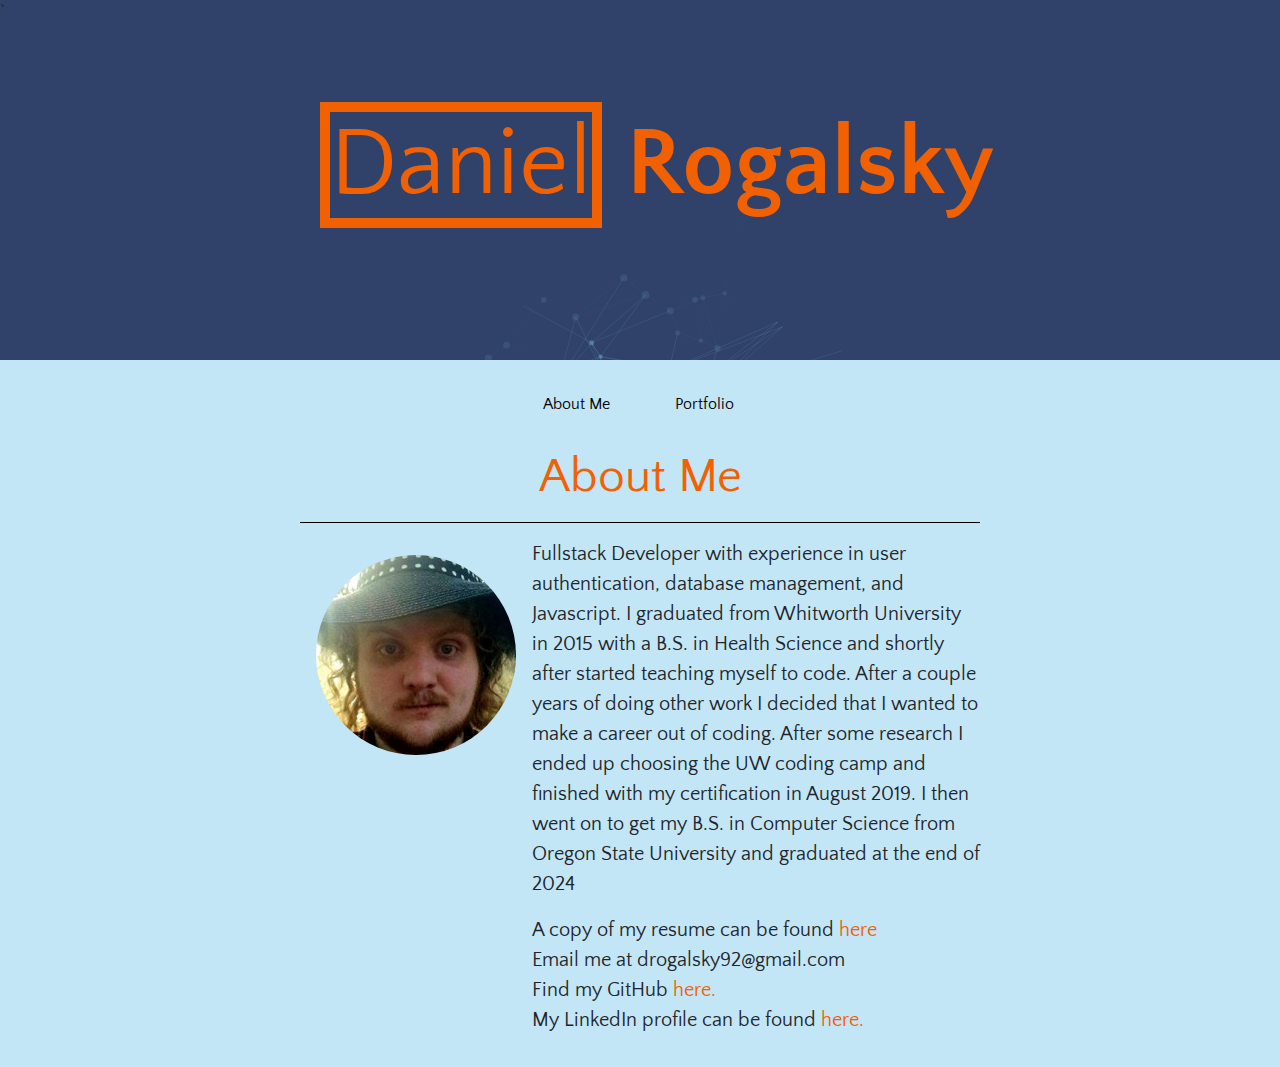
<file: index.html>
<!DOCTYPE html>
<html lang="en">

<head>
    <meta charset="UTF-8">
    <meta name="viewport" content="width=device-width, initial-scale=1.0">
    <meta http-equiv="X-UA-Compatible" content="ie=edge">
    <title>Daniel Rogalsky</title>
    <link href="https://fonts.googleapis.com/css?family=Quattrocento+Sans&display=swap" rel="stylesheet">
    <link rel="stylesheet" href="./assets/css/reset.css">
    <link rel="stylesheet" href="https://maxcdn.bootstrapcdn.com/bootstrap/4.0.0/css/bootstrap.min.css" integrity="sha384-Gn5384xqQ1aoWXA+058RXPxPg6fy4IWvTNh0E263XmFcJlSAwiGgFAW/dAiS6JXm" crossorigin="anonymous">
    <link rel="stylesheet" href="./assets/css/style.css">

</head>

<body>
    <header id="large-header" class="large-header">`
        <!-- add an animated header? that looks cool -->
        <h1 id="myName"><span class="boxed">Daniel</span> <span class="bold">Rogalsky</span></h1>
        <canvas id="animated_header" width="150" height="150"></canvas>

    </header>
    <navbar>
        <!-- switch between about and portfolio -->
        <ul>
            <li><a href="index.html">About Me</a></li>
            <li><a href="portfolio.html">Portfolio</a></li>
        </ul>
    </navbar>
    <section id="aboutMe" class="wrapper">
        <h1>About Me</h1>
        <hr>
        <div>
            <img src="assets/images/ProfilePicture.jpg" alt="Picture of me" id='profile'>

            <div class="content">
                <div>
                    <p>
                        Fullstack Developer with experience in user authentication, database management, and Javascript.
                        I graduated from Whitworth University in 2015 with a B.S. in Health Science and shortly after
                        started
                        teaching myself to code. After a couple years of doing other work I decided that I wanted to
                        make a
                        career out of coding. After some research I ended up choosing the UW coding camp and finished
                        with
                        my
                        certification in August 2019. I then went on to get my B.S. in Computer Science from Oregon State University and graduated at the end of 2024</p>
                    <ul>
                        <li>A copy of my resume can be found <a href="https://drive.google.com/file/d/1TeVRTvuqimwdga8R2l5uBbM6PEMBLIwZ/view?usp=sharing" target="_blank">here</a></li>
                        <li>Email me at drogalsky92@gmail.com</li>
                        <li>Find my GitHub <a href="https://github.com/DRogalsky" target="_blank">here.</a></li>
                        <li>My LinkedIn profile can be found <a
                                href="https://www.linkedin.com/in/daniel-rogalsky-6b0b40105/" target="_blank">here.</a></li>
                    </ul>
                </div>
            </div>
        </div>
    </section>
    <script src="./assets/scripts/TweenLite.min.js"></script>
    <script src="./assets/scripts/EasePack.min.js"></script>
    <script src="./assets/scripts/rAF.js"></script>
    <script src="./assets/scripts/animatedHeader.js"></script>
</body>

</html>
</file>
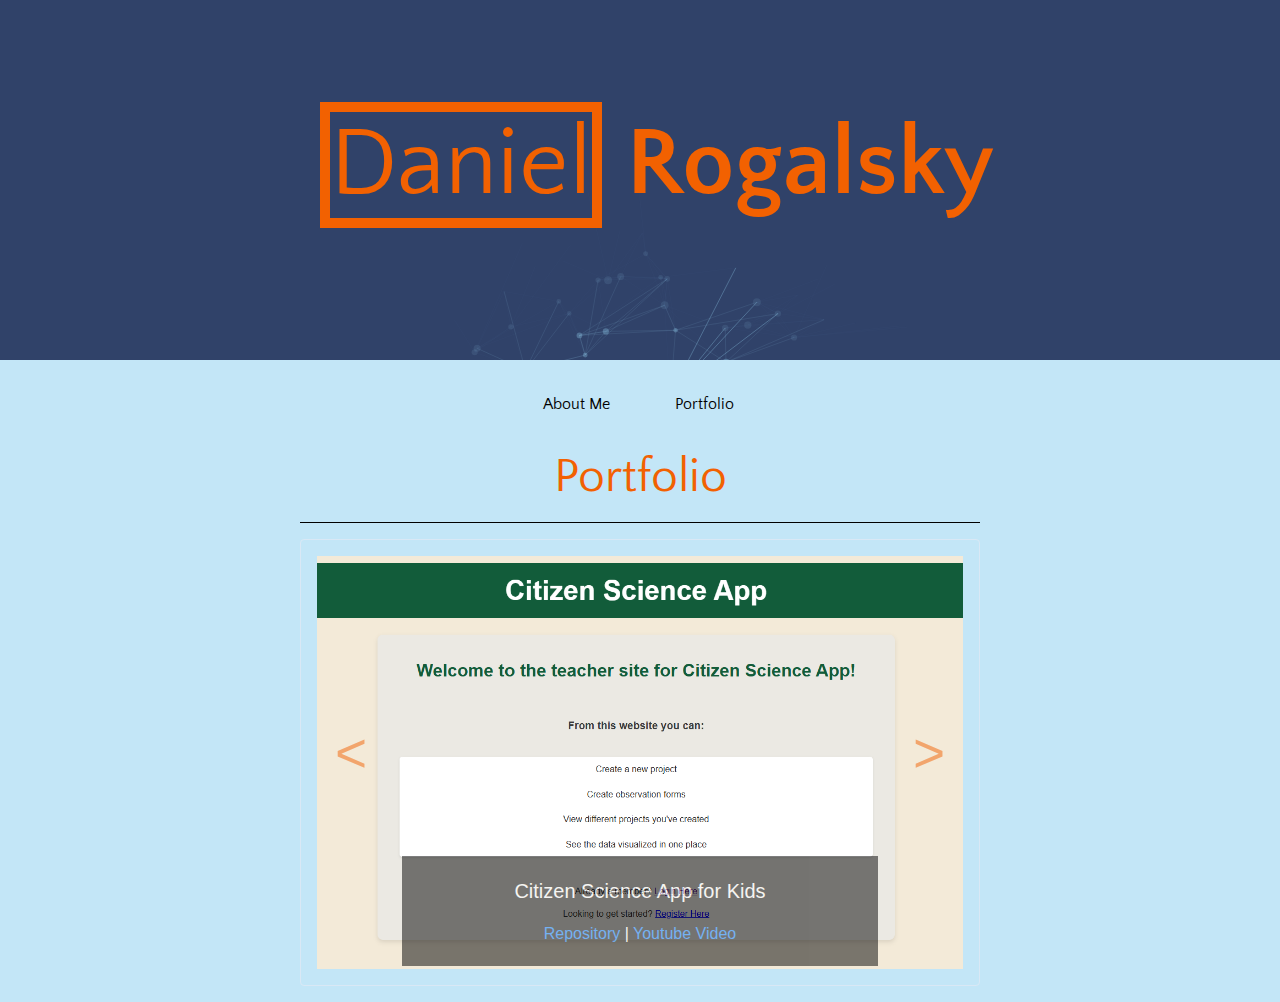
<file: portfolio.html>
<!DOCTYPE html>
<html lang="en">

<head>
    <meta charset="UTF-8">
    <meta name="viewport" content="width=device-width, initial-scale=1.0">
    <meta http-equiv="X-UA-Compatible" content="ie=edge">
    <title>Daniel Rogalsky</title>
    <link href="https://fonts.googleapis.com/css?family=Quattrocento+Sans&display=swap" rel="stylesheet">
    <link rel="stylesheet" href="./assets/css/reset.css">
    <link rel="stylesheet" href="https://maxcdn.bootstrapcdn.com/bootstrap/4.0.0/css/bootstrap.min.css"
        integrity="sha384-Gn5384xqQ1aoWXA+058RXPxPg6fy4IWvTNh0E263XmFcJlSAwiGgFAW/dAiS6JXm" crossorigin="anonymous">
    <link rel="stylesheet" href="./assets/css/style.css">

</head>

<body>
    <header id="large-header" class="large-header">
        <!-- add an animated header? that looks cool -->
        <h1 id="myName"><span class="boxed">Daniel</span> <span class="bold">Rogalsky</span></h1>
        <canvas id="animated_header" width="150" height="150"></canvas>

    </header>
    <navbar>
        <!-- switch between about and portfolio -->
        <ul>
            <li><a href="index.html">About Me</a></li>
            <li><a href="portfolio.html">Portfolio</a></li>
        </ul>
    </navbar>
    <section id="portfolio" class="wrapper">
        <h1>Portfolio</h1>
        <hr>
        <section id='pictures'>
            <div id="carouselExampleIndicators" class="carousel slide" data-ride="carousel">
                <div class="carousel-inner">

                    <div class="carousel-item active">
                        <img src="assets/images/CitizenScience.png"
                                class='projectPhoto d-block w-100' /></a>
                        <div class="carousel-caption d-none d-md-block">
                            <p>Citizen Science App for Kids</p>
                            <a href="https://github.com/calutze/citizen-science-app" target='_blank'>Repository</a>
                            <span>|</span>
                            <a href="https://www.youtube.com/watch?v=Qo4yLV937dw" target='_blank'>Youtube Video</a>
                        </div>
                    </div>

                    <div class="carousel-item">
                        <img src="assets/images/RushEd.png"
                                class='projectPhoto d-block w-100' /></a>
                        <div class="carousel-caption d-none d-md-block">
                            <p>RushEd: A Career Researching Website</p>
                            <a href="https://github.com/cfpaige/rush-ed" target='_blank'>Repository</a>
                        </div>
                    </div>

                    <div class="carousel-item">
                        <img src="assets/images/WishyWashy.png" class='projectPhoto d-block w-100' /></a>
                        <div class="carousel-caption d-none d-md-block">
                            <p>Wishy Washy: A Service Industry Gig App</p>
                            <a href="https://github.com/EdwardMara/WishyWashy" target="_blank">Repository </a>
                            <span>|</span>
                            <a href="https://github.com/DRogalsky/Wishywashybackend" target="_blank"> Back End
                                Repository</a>
                        </div>
                    </div>

                    <div class="carousel-item">
                        <img src="assets/images/Locale Screenshot.png" class='projectPhoto d-block w-100' /></a>
                        <div class="carousel-caption d-none d-md-block">
                            <p>The Locale: an Excercise Game</p>
                            <a href="https://github.com/DRogalsky/DRlocale" target="_blank">Repository</a>
                        </div>
                    </div>

                    <div class="carousel-item">
                        <img src="assets/images/learninglog.png" class='projectPhoto d-block w-100' /></a>
                        <div class="carousel-caption d-none d-md-block">
                            <p>Learning Log: Django practice app to log what you've learned</p>
                            <a href="https://github.com/DRogalsky/djangoProject" target="_blank">Repository </a>
                        </div>
                    </div>

                    <div class="carousel-item">
                        <a href="https://drogalsky.github.io/unit-4-game/" target="_blank"><img
                                src="assets/images/Starwars game pic.png" class='projectPhoto d-block w-100' /></a>
                        <div class="carousel-caption d-none d-md-block">
                            <p>Star Wars game</p>
                            <a href="https://github.com/DRogalsky/unit-4-game" target="_blank">Repository</a>
                        </div>
                    </div>

                    <div class="carousel-item">
                        <a href="https://drogalsky.github.io/Word-Guess-Game/" target="_blank"><img
                                src="assets/images/Word Guess game pic.png" class='projectPhoto d-block w-100' /></a>
                        <div class="carousel-caption d-none d-md-block">
                            <p>Word Guessing Game</p>
                            <a href="https://github.com/DRogalsky/Word-Guess-Game" target="_blank">Repository</a>
                        </div>
                    </div>

                    <div class="carousel-item">
                        <a href="https://github.com/DRogalsky/bam-shopping" target='_blank'><img
                                src="assets/images/list.png" class='projectPhoto d-block w-100' /></a>
                        <div class="carousel-caption d-none d-md-block">
                            <p>Bam shopping</p>
                            <a href="https://github.com/DRogalsky/bam-shopping" target='_blank'>Repository</a>
                        </div>
                    </div>

                </div>
                <a class="carousel-control-prev" href="#carouselExampleIndicators" role="button" data-slide="prev">
                    <span class="carousel-control-prev-icon" aria-hidden="true"></span>
                    <span class="sr-only">Previous</span>
                </a>
                <a class="carousel-control-next" href="#carouselExampleIndicators" role="button" data-slide="next">
                    <span class="carousel-control-next-icon" aria-hidden="true"></span>
                    <span class="sr-only">Next</span>
                </a>
            </div>
            <!-- 
            <div class='projectHolder'>
                <a href="https://edwardmara.github.io/WishyWashy/" target="_blank"><img src="assets/images/WishyWashy.png" class='projectPhoto' /></a>
                <p>Wishy Washy: A Service Industry Gig App</p>
                <a href="https://github.com/EdwardMara/WishyWashy" target="_blank">Repository </a>
                <span>|</span>
                <a href="https://github.com/DRogalsky/Wishywashybackend" target="_blank"> Back End Repository</a>
            </div>
            <div class='projectHolder'>
                <a href="https://drogalsky.github.io/unit-4-game/" target="_blank"><img src="assets/images/Starwars game pic.png" class='projectPhoto' /></a>
                <p>Star Wars game</p>
                <a href="https://github.com/DRogalsky/unit-4-game" target="_blank">Repository</a>
            </div>
            <div class='projectHolder'>
                <a href="https://drogalsky.github.io/Word-Guess-Game/" target="_blank"><img src="assets/images/Word Guess game pic.png" class='projectPhoto' /></a>
                <p>Word Guessing Game</p>
                <a href="https://github.com/DRogalsky/Word-Guess-Game" target="_blank">Repository</a>
            </div>

            <div class='projectHolder'>
                <a href="https://github.com/DRogalsky/bam-shopping" target='_blank'><img src="assets/images/list.png" class='projectPhoto' /></a>
                <p>Bam shopping</p>
                <a href="https://github.com/DRogalsky/bam-shopping" target='_blank'>Repository</a>
            </div> -->
        </section>
    </section>
    <script src="./assets/scripts/TweenLite.min.js"></script>
    <script src="./assets/scripts/EasePack.min.js"></script>
    <script src="./assets/scripts/rAF.js"></script>
    <script src="./assets/scripts/animatedHeader.js"></script>
    <script src="https://code.jquery.com/jquery-3.2.1.slim.min.js"
        integrity="sha384-KJ3o2DKtIkvYIK3UENzmM7KCkRr/rE9/Qpg6aAZGJwFDMVNA/GpGFF93hXpG5KkN"
        crossorigin="anonymous"></script>
    <script src="https://cdnjs.cloudflare.com/ajax/libs/popper.js/1.12.9/umd/popper.min.js"
        integrity="sha384-ApNbgh9B+Y1QKtv3Rn7W3mgPxhU9K/ScQsAP7hUibX39j7fakFPskvXusvfa0b4Q"
        crossorigin="anonymous"></script>
    <script src="https://maxcdn.bootstrapcdn.com/bootstrap/4.0.0/js/bootstrap.min.js"
        integrity="sha384-JZR6Spejh4U02d8jOt6vLEHfe/JQGiRRSQQxSfFWpi1MquVdAyjUar5+76PVCmYl"
        crossorigin="anonymous"></script>
</body>

</html>
</file>
<file: assets/css/style.css>
body {
  background-color: #c3e6f7;
}

.large-header {
  position: relative;
  width: 100%;
  background: #304269;
  overflow: hidden;
  background-size: cover;
  background-position: center center;
  z-index: 1;
}

#myName {
  position: absolute;
  left: 25%;
  top: 30%;
  color: #f26101;
  font-size: 6em;
  font-family: "Quattrocento Sans", sans-serif;
  text-align: center;
  z-index: 10;
  margin: 0 auto;
}

.bold {
  font-weight: bolder;
}

.boxed {
  border: 10px solid #f26101;
}

.main-title {
  text-transform: uppercase;
  font-size: 4.2em;
  letter-spacing: 0.1em;
}

navbar {
  width: 100%;
}
navbar ul {
  display: flex;
  justify-content: center;
  margin-top: 2em;
}
navbar ul li {
  display: inline-block;
  text-align: center;
  flex-basis: 10%;
}
navbar ul li a {
  text-decoration: none;
  color: black;
  font-family: "Quattrocento Sans", sans-serif;
}
navbar ul li a:hover {
  text-decoration: underline;
}
navbar ul li a:active {
  text-decoration: underline;
}

.carousel-caption {
  color: white;
  background-color: black;
  opacity: 0.5;
}

.carousel-caption:hover {
  opacity: 0.9;
}

#profile {
  margin: 1em;
  border-radius: 50%;
  float: left;
}

.content {
  display: flex;
}

#aboutMe {
  margin: 1em 300px;
  margin-top: 2em;
  font-family: "Quattrocento Sans", sans-serif;
}
#aboutMe h1 {
  color: #f26101;
}
#aboutMe a {
  color: #f26101;
}
#aboutMe p {
  line-height: 1.5em;
  font-size: 1.25em;
}
#aboutMe li {
  line-height: 1.5em;
  font-size: 1.25em;
}

#portfolio {
  margin: 1em 300px;
  margin-top: 2em;
}
#portfolio h1 {
  color: #f26101;
}
#portfolio p {
  line-height: 1.5em;
  font-size: 1.25em;
}

.clearProfile {
  clear: left;
  margin-left: 210px;
}

#contact {
  margin: 1em 300px;
  margin-top: 2em;
}
#contact p {
  line-height: 1.5em;
  font-size: 1.25em;
}

h1 {
  text-align: center;
  font-size: 3em;
  font-family: "Quattrocento Sans", sans-serif;
}

hr {
  border-top: 1px solid black;
}

#pictures {
  display: flex;
  flex-wrap: wrap;
}

.projectHolder {
  margin: 1em;
  display: inline-block;
  flex: 1;
}

.projectPhoto {
  border: 1px solid #D9E8F5;
  border-radius: 4px;
  padding: 1em;
  width: 15em;
}

.carousel-control-prev-icon,
.carousel-control-next-icon {
  height: 100px;
  width: 100px;
  background-size: 100%, 100%;
  border-radius: 50%;
  background-image: none;
}

.carousel-control-next-icon:after {
  content: ">";
  font-size: 55px;
  color: #f26101;
}

.carousel-control-prev-icon:after {
  content: "<";
  font-size: 55px;
  color: #f26101;
}

.links li {
  margin: 1em;
}
.links li i {
  margin-left: 0.5em;
}

@media only screen and (max-width: 1025px) {
  #aboutMe {
    margin: 1em 100px;
  }

  #portfolio {
    margin: 1em 100px;
  }
}
@media only screen and (max-width: 950px) {
  #myName {
    top: 40%;
    font-size: 4em;
  }
}
@media only screen and (max-width: 600px) {
  navbar li {
    margin: 2em;
  }
}
@media only screen and (max-width: 425px) {
  #myName {
    top: 30%;
    line-height: 1.25em;
  }

  #aboutMe {
    margin: 1em 0;
  }

  #portfolio {
    margin: 1em 0;
  }
}

/*# sourceMappingURL=style.css.map */
</file>
